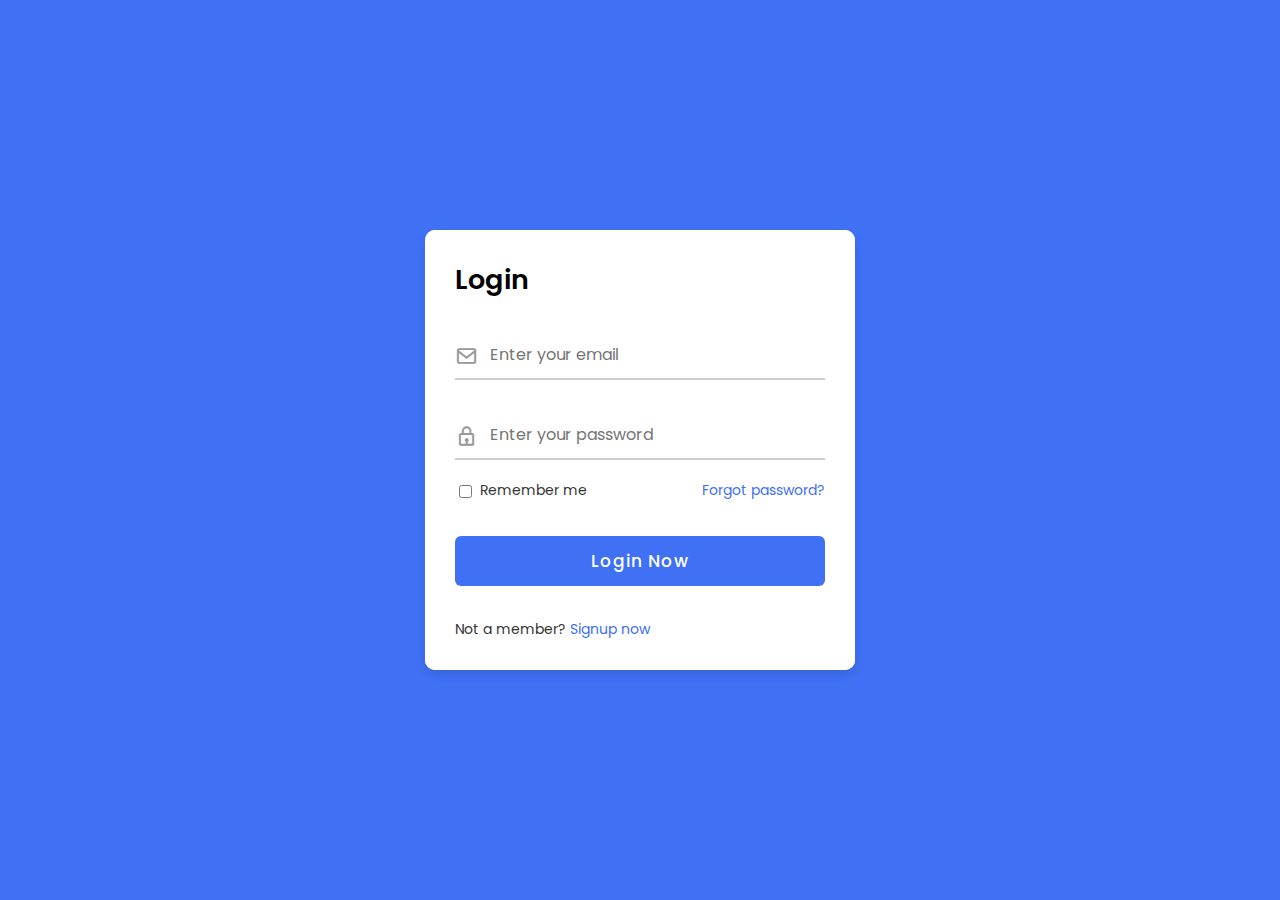
<file: LAB-CSS-GitLAB03-Sign-In and Sign-Up/Signin/index.html>
<!DOCTYPE html>
<html lang="en">
<head>
    <meta charset="UTF-8">
    <meta name="viewport" content="width=\, initial-scale=1.0">
    <title>Login Form</title>
    <link rel="stylesheet" href="style.css">
    <link href='https://unpkg.com/boxicons@2.1.4/css/boxicons.min.css' rel='stylesheet'>
</head>
<body>
   
<div class="container">
    <div class="forms">
        <div class="form login">
            <span class="title">Login</span>

            <form action="#">
                <div class="input-field">
                    <input type="text" name="email" id="email" required placeholder="Enter your email">
                    <i class='bx bx-envelope'></i>
                </div>
                <div class="input-field">
                    <input type="password" name="pwd" id="pwd" required placeholder="Enter your password" class="password">
                    <i class='bx bx-lock'></i>
                </div>
               
                <div class="checkbox-text">
                    <div class="checkbox-content">
                        <input type="checkbox" name="chk1" id="chk1">
                        <label for="chk1" class="text">Remember me</label>
                    </div>

                    <a href="#" class="text">Forgot password?</a>
                </div>

                <div class="input-field button">
                    <input type="button" value="Login Now">
                </div>


                <div class="login-signup">
                    <span class="text">Not a member?
                        <a href="register.html" class="text">Signup now</a>
                    </span>
                </div>


            </form>

        </div>
    </div>
</div>

</body>
</html>
</file>
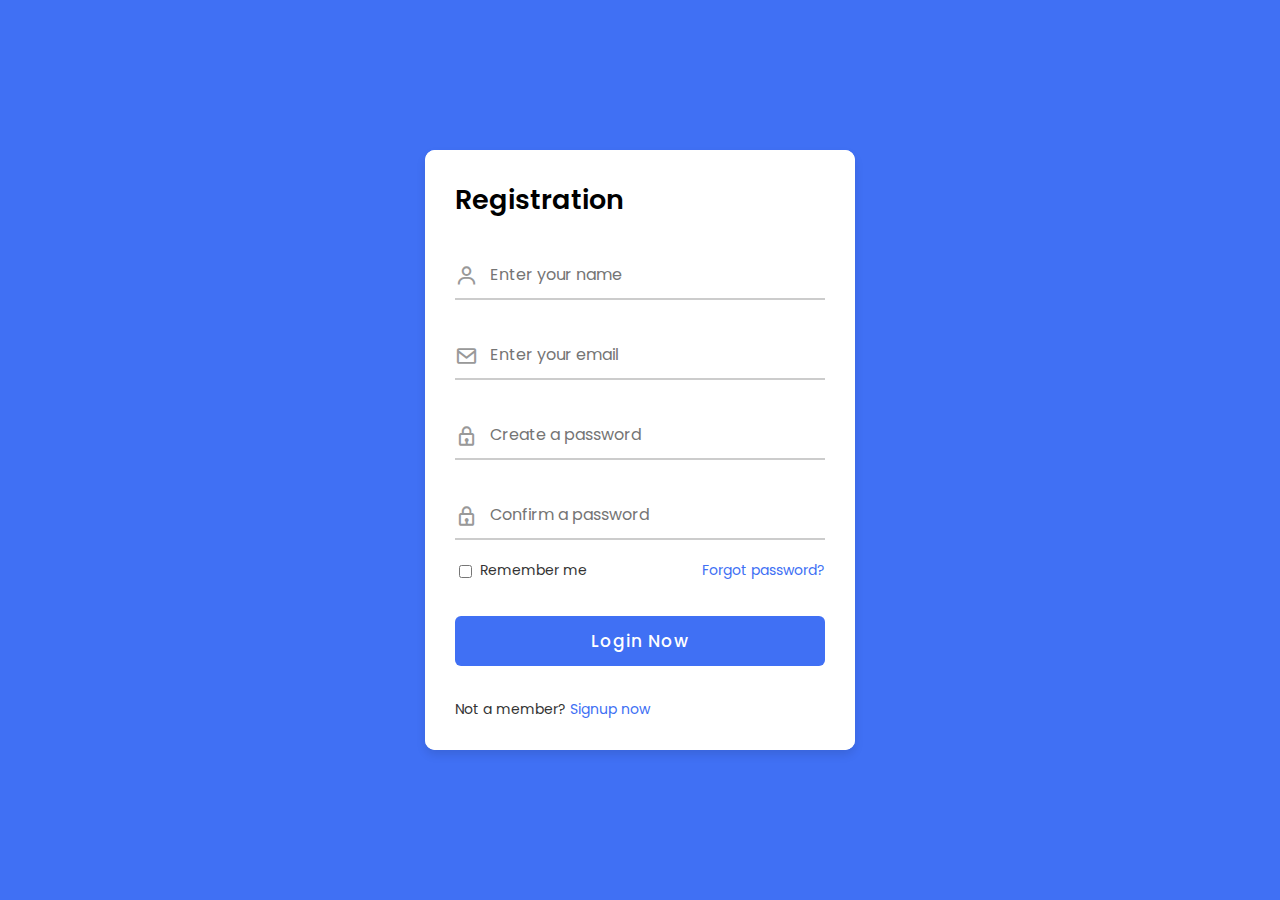
<file: LAB-CSS-GitLAB03-Sign-In and Sign-Up/Signup/index.html>
<!DOCTYPE html>
<html lang="en">
<head>
    <meta charset="UTF-8">
    <meta name="viewport" content="width=\, initial-scale=1.0">
    <title>Registration Form</title>
    <link rel="stylesheet" href="style.css">
    <link href='https://unpkg.com/boxicons@2.1.4/css/boxicons.min.css' rel='stylesheet'>
</head>
<body>
   
<div class="container">
    <div class="forms">
        <div class="form Registration">
            <span class="title">Registration</span>

            <form action="#">
                <div class="input-field">
                    <input type="text" name="name" id="name" required placeholder="Enter your name">
                    <i class='bx bx-user'></i>
                </div>
                <div class="input-field">
                    <input type="text" name="email" id="email" required placeholder="Enter your email">
                    <i class='bx bx-envelope'></i>
                </div>
                <div class="input-field">
                    <input type="password" name="pwd" id="pwd" required placeholder="Create a password" class="password">
                    <i class='bx bx-lock'></i>
                </div>
                <div class="input-field">
                    <input type="password" name="pwd" id="pwd" required placeholder="Confirm a password" class="password">
                    <i class='bx bx-lock'></i>
                </div>
               
                <div class="checkbox-text">
                    <div class="checkbox-content">
                        <input type="checkbox" name="chk1" id="chk1">
                        <label for="chk1" class="text">Remember me</label>
                    </div>

                    <a href="#" class="text">Forgot password?</a>
                </div>

                <div class="input-field button">
                    <input type="button" value="Login Now">
                </div>


                <div class="login-signup">
                    <span class="text">Not a member?
                        <a href="register.html" class="text">Signup now</a>
                    </span>
                </div>


            </form>

        </div>
    </div>
</div>

</body>
</html>
</file>
<file: LAB-CSS-GitLAB03-Sign-In and Sign-Up/Signin/style.css>
@import url('https://fonts.googleapis.com/css2?family=Open+Sans:wght@300&family=Poppins:wght@300&display=swap');

* {
    margin: 0;
    padding: 0;
    font-family: 'Poppins', sans-serif;
    box-sizing: border-box;
}

body {
    height: 100vh;
    display: flex;
    align-items: center;
    justify-content: center;
    background-color: #4070F4;
}

.container {
    position: relative;
    max-width: 430px;
    width: 100%;
    background-color: white;
    border-radius: 10px;
    box-shadow: 0 5px 10px rgba(0, 0, 0, 0.1);
    overflow: hidden;
    margin: 0 20px;
}

.container .forms {
    display: flex;
    align-items: center;
    height: 440px;
    width: 200%;
    transition: height 0.2s ease;
}

.container .form {
    width: 50%;
    padding: 30px;
    background-color: white;
    transition: margin-left 0.18s ease;
}

.container .form .title {
    position: relative;
    font-size: 27px;
    font-weight: 600;
}

.form .input-field {
    position: relative;
    height: 50px;
    width: 100%;
    margin-top: 30px;
}

.input-field input{
    position: relative;
    height: 100%;
    width: 100%;
    padding: 0 35px;
    border: none;
    outline: none;
    font-size: 16px;
    border-bottom: 2px solid #ccc;
    border-top: 2px solid transparent;
    transition: all 0.2s ease;
}

.input-field input:is(:focus, :valid){
    border-bottom-color: #4070F4;
}

.input-field i{
    position: absolute;
    top: 50%;
    transform: translateY(-50%);
    color: #999;
    font-size: 23px;
    transition: all 0.2s ease;
    left: 0px;
}

.form .checkbox-text {
    display: flex;
    align-items: center;
    justify-content: space-between; /* >>>> */
    margin-top: 20px;
}

.checkbox-text .checkbox-content{
    display: flex;
    align-items: center;
}

.checkbox-content input{
    margin: 0 8px -2px 4px;
    accent-color: #4070F4;
}


.form .text{
    color: #333;
    font-size: 14px;
}

.form a.text{
    text-decoration: none;
    color: #4070F4;
}

.form a:hover{
    text-decoration: underline;
}

.form .button {
    margin-top: 35px;
}

.form .button input{
   border: none;
   color: white;
   font-size: 17px;
   font-weight: 500;
   letter-spacing: 1px;
   border-radius: 6px;
   background-color: #4070F4;
   cursor: pointer;
   transition: all 0.3s ease;
}

.button input:hover {
    background-color: #265df2;
}

.login-signup {
    margin-top: 30px;
    justify-content: center;
    align-items: center;
}
</file>
<file: LAB-CSS-GitLAB03-Sign-In and Sign-Up/Signup/style.css>
@import url('https://fonts.googleapis.com/css2?family=Open+Sans:wght@300&family=Poppins:wght@300&display=swap');

* {
    margin: 0;
    padding: 0;
    font-family: 'Poppins', sans-serif;
    box-sizing: border-box;
}

body {
    height: 100vh;
    display: flex;
    align-items: center;
    justify-content: center;
    background-color: #4070F4;
}

.container {
    position: relative;
    max-width: 430px;
    width: 100%;
    background-color: white;
    border-radius: 10px;
    box-shadow: 0 5px 10px rgba(0, 0, 0, 0.1);
    overflow: hidden;
    margin: 0 20px;
}

.container .forms {
    display: flex;
    align-items: center;
    height: 600px;
    width: 200%;
    transition: height 0.2s ease;
}

.container .form {
    width: 50%;
    padding: 30px;
    background-color: white;
    transition: margin-left 0.18s ease;
}

.container .form .title {
    position: relative;
    font-size: 27px;
    font-weight: 600;
}

.form .input-field {
    position: relative;
    height: 50px;
    width: 100%;
    margin-top: 30px;
}

.input-field input{
    position: relative;
    height: 100%;
    width: 100%;
    padding: 0 35px;
    border: none;
    outline: none;
    font-size: 16px;
    border-bottom: 2px solid #ccc;
    border-top: 2px solid transparent;
    transition: all 0.2s ease;
}

.input-field input:is(:focus, :valid){
    border-bottom-color: #4070F4;
}

.input-field i{
    position: absolute;
    top: 50%;
    transform: translateY(-50%);
    color: #999;
    font-size: 23px;
    transition: all 0.2s ease;
    left: 0px;
}

.form .checkbox-text {
    display: flex;
    align-items: center;
    justify-content: space-between; /* >>>> */
    margin-top: 20px;
}

.checkbox-text .checkbox-content{
    display: flex;
    align-items: center;
}

.checkbox-content input{
    margin: 0 8px -2px 4px;
    accent-color: #4070F4;
}


.form .text{
    color: #333;
    font-size: 14px;
}

.form a.text{
    text-decoration: none;
    color: #4070F4;
}

.form a:hover{
    text-decoration: underline;
}

.form .button {
    margin-top: 35px;
}

.form .button input{
   border: none;
   color: white;
   font-size: 17px;
   font-weight: 500;
   letter-spacing: 1px;
   border-radius: 6px;
   background-color: #4070F4;
   cursor: pointer;
   transition: all 0.3s ease;
}

.button input:hover {
    background-color: #265df2;
}

.login-signup {
    margin-top: 30px;
    justify-content: center;
    align-items: center;
}
</file>
